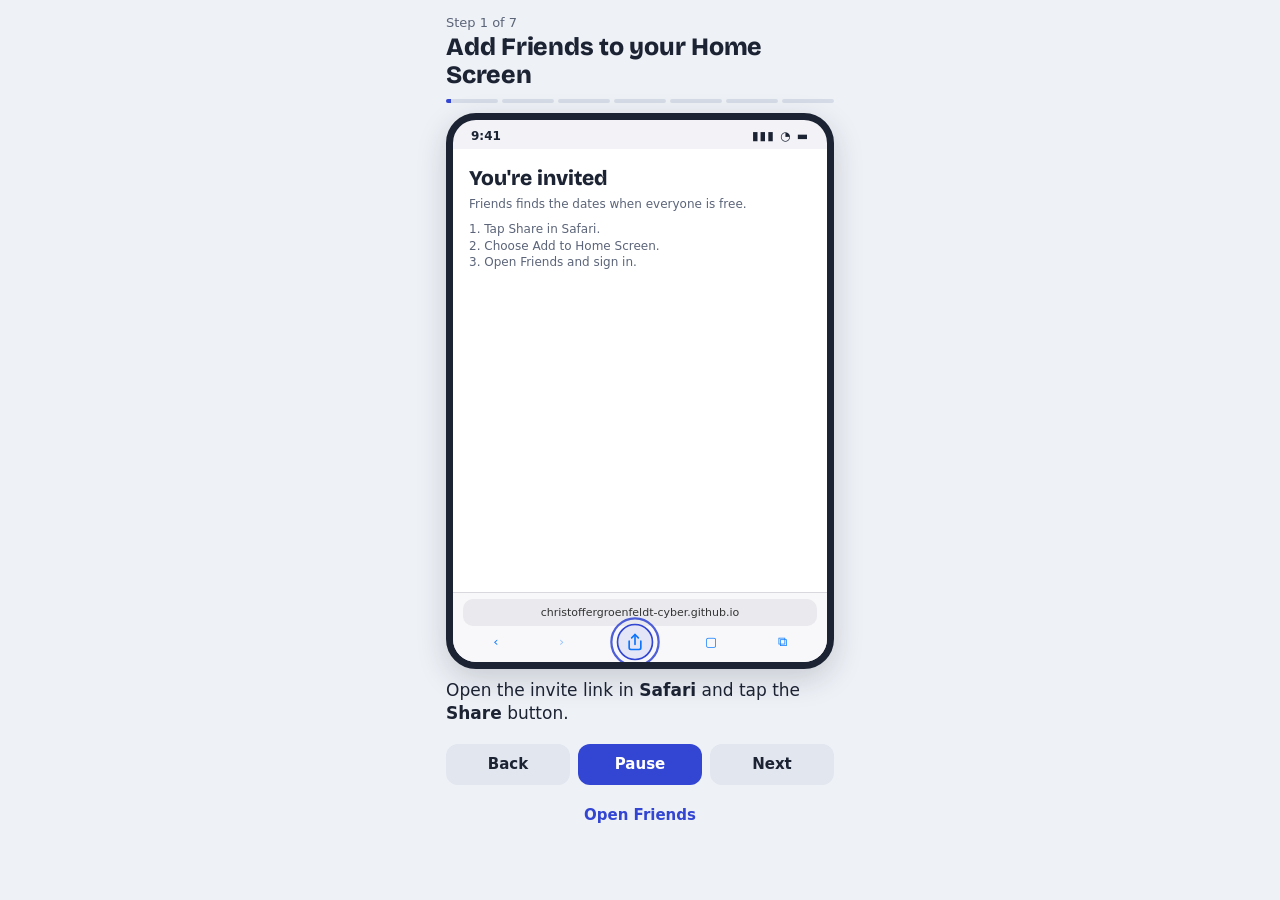
<file: guide.html>
<!doctype html>
<html lang="en">
<head>
<meta charset="utf-8">
<meta name="viewport" content="width=device-width, initial-scale=1, viewport-fit=cover">
<title>Friends setup guide</title>
<meta name="theme-color" content="#EEF1F6">
<link rel="icon" type="image/png" href="icons/icon-192.png">
<link rel="preconnect" href="https://fonts.googleapis.com">
<link rel="preconnect" href="https://fonts.gstatic.com" crossorigin>
<link href="https://fonts.googleapis.com/css2?family=Bricolage+Grotesque:opsz,wght@12..96,700;12..96,800&display=swap" rel="stylesheet">
<style>
  :root {
    --bg: #EEF1F6; --ink: #1C2333; --muted: #5B6478; --accent: #3346D3; --free: #1F8A58;
    --ios-bg: #F2F2F7; --ios-line: #D8D8DE; --ios-blue: #0A7AFF; --ios-grey: #8E8E93;
    --display: "Bricolage Grotesque", -apple-system, system-ui, sans-serif;
    --body: -apple-system, BlinkMacSystemFont, "SF Pro Text", system-ui, "Segoe UI", sans-serif;
  }
  * { box-sizing: border-box; }
  html, body { margin: 0; height: 100%; }
  body { background: var(--bg); color: var(--ink); font: 16px/1.4 var(--body); -webkit-font-smoothing: antialiased; }
  .wrap { max-width: 420px; margin: 0 auto; min-height: 100%; display: flex; flex-direction: column; padding: 14px 16px 16px; gap: 10px; }

  .head .count { font-size: 13px; color: var(--muted); }
  .head h1 { font: 800 25px/1.1 var(--display); margin: 2px 0 0; letter-spacing: -0.01em; }
  .bar { display: grid; gap: 4px; margin-top: 10px; }
  .bar i { display: block; height: 4px; border-radius: 4px; background: #D6DCE7; overflow: hidden; }
  .bar i b { display: block; height: 100%; width: 0; background: var(--accent); }

  /* The phone screen */
  .screen {
    position: relative; flex: none; width: 100%; aspect-ratio: 300 / 430;
    border-radius: 30px; overflow: hidden; background: var(--ios-bg);
    border: 7px solid #1C2333; box-shadow: 0 10px 30px rgba(28,35,51,.18);
    font-size: 13px;
  }
  .frame { position: absolute; inset: 0; display: flex; flex-direction: column; }
  .sb { display: flex; justify-content: space-between; padding: 8px 18px 4px; font-weight: 600; font-size: 12px; flex: none; }
  .sb span { letter-spacing: 1px; }
  .fill { flex: 1; min-height: 0; overflow: hidden; position: relative; }
  .pad { padding: 8px 14px; }

  .caption { font-size: 17px; line-height: 1.35; min-height: 3.2em; }
  .caption b { font-weight: 700; }
  .controls { display: flex; gap: 8px; }
  .controls button { flex: 1; font: 600 15px/1 var(--body); border: 0; border-radius: 12px; padding: 13px 8px; background: #E1E6EF; color: var(--ink); }
  .controls button.main { background: var(--accent); color: #fff; }
  .controls a { flex: 1; text-align: center; font: 600 15px/1 var(--body); border-radius: 12px; padding: 13px 8px; background: none; color: var(--accent); text-decoration: none; }
  body.record .controls { display: none; }

  /* Tap marker */
  .tapmark { position: absolute; width: 44px; height: 44px; margin: -22px 0 0 -22px; border-radius: 50%; pointer-events: none; z-index: 30; }
  .tapmark::before, .tapmark::after { content: ""; position: absolute; inset: 0; border-radius: 50%; }
  .tapmark::before { background: rgba(51,70,211,.10); border: 2.5px solid #3346D3; transform: scale(var(--s1, 1)); opacity: var(--o1, 1); }
  .tapmark::after { border: 2.5px solid #3346D3; transform: scale(var(--s2, 1)); opacity: var(--o2, 0); }

  /* ---- iOS-ish building blocks ---- */
  .safari-bar { flex: none; background: #F8F8FA; border-top: 1px solid var(--ios-line); padding: 6px 10px 10px; }
  .url { background: #E9E9EE; border-radius: 10px; text-align: center; font-size: 11px; padding: 6px; color: #333; margin-bottom: 6px; }
  .tools { display: flex; justify-content: space-around; align-items: center; color: var(--ios-blue); }
  .tools svg { width: 20px; height: 20px; display: block; }
  .page { padding: 12px 16px; background: #fff; height: 100%; }
  .page h2 { font: 800 21px/1.1 var(--display); margin: 6px 0 6px; }
  .page p { margin: 0 0 8px; color: var(--muted); font-size: 12px; }
  .fbtn { background: var(--accent); color: #fff; border-radius: 10px; text-align: center; font-weight: 600; padding: 10px; font-size: 13px; margin-top: 8px; }
  .fbtn.quiet { background: #E3E8F0; color: var(--ink); }
  .field { border: 1px solid #D6DCE7; border-radius: 9px; padding: 9px 10px; font-size: 13px; background: #fff; margin-top: 4px; }
  .label { font-size: 11px; color: var(--muted); margin-top: 8px; }
  .code { font: 700 20px/1 var(--display); letter-spacing: .25em; text-align: center; }
  .token { font: 600 11px/1.3 ui-monospace, Menlo, monospace; background: #E3E8F0; border-radius: 8px; padding: 8px; word-break: break-all; }
  .link { color: var(--accent); font-weight: 600; font-size: 12px; margin-top: 6px; display: inline-block; }
  .card { background: #fff; border-radius: 12px; padding: 10px 12px; margin: 8px 0; }
  .ok { color: var(--free); font-size: 11px; }

  .dim { position: absolute; inset: 0; background: rgba(0,0,0,.28); z-index: 5; }
  .sheet { position: absolute; left: 6px; right: 6px; bottom: 6px; background: #F2F2F7; border-radius: 16px; z-index: 6; padding: 8px; }
  .rows { background: #fff; border-radius: 11px; overflow: hidden; }
  .rows div { display: flex; justify-content: space-between; align-items: center; padding: 10px 12px; font-size: 13px; }
  .rows div + div { border-top: 1px solid #E5E5EA; }
  .rows .chev::after { content: "›"; color: #C4C4C7; font-size: 18px; line-height: 1; }
  .rows small { color: var(--ios-grey); }
  .group-title { font-size: 11px; color: var(--ios-grey); margin: 10px 4px 4px; text-transform: none; }
  .nav { display: flex; align-items: center; justify-content: space-between; padding: 4px 12px 8px; font-weight: 600; flex: none; }
  .nav .t { font-size: 15px; }
  .nav .a { color: var(--ios-blue); font-weight: 400; min-width: 40px; }
  .nav .a.r { text-align: right; font-weight: 600; }
  .bigtitle { font: 700 24px/1.1 -apple-system, system-ui, sans-serif; padding: 0 14px 6px; }

  .switch { width: 38px; height: 23px; border-radius: 12px; background: #E5E5EA; position: relative; flex: none; }
  .switch::after { content: ""; position: absolute; top: 2px; left: 2px; width: 19px; height: 19px; border-radius: 50%; background: #fff; box-shadow: 0 1px 2px rgba(0,0,0,.25); }
  .switch.on { background: #34C759; }
  .switch.on::after { left: 17px; }

  .home { background: linear-gradient(160deg, #6E8BD9, #B88ACB 60%, #E9A68C); height: 100%; padding: 16px 14px; display: grid; grid-template-columns: repeat(4, 1fr); gap: 14px 8px; align-content: start; }
  .app { text-align: center; color: #fff; font-size: 9.5px; }
  .app i { display: block; width: 46px; height: 46px; border-radius: 12px; margin: 0 auto 4px; background-size: cover; }

  .alert { position: absolute; left: 34px; right: 34px; top: 36%; background: #F2F2F7; border-radius: 14px; z-index: 6; text-align: center; overflow: hidden; }
  .alert .msg { padding: 14px 14px 10px; }
  .alert .msg b { display: block; font-size: 13px; margin-bottom: 4px; }
  .alert .msg span { font-size: 11px; color: #333; }
  .alert .btns div { border-top: 1px solid #D1D1D6; color: var(--ios-blue); padding: 9px; font-size: 13px; }
  .alert .btns div.b { font-weight: 600; }

  .banner { position: absolute; left: 8px; right: 8px; top: 30px; background: rgba(250,250,252,.97); border-radius: 14px; padding: 9px 10px; display: flex; gap: 8px; align-items: center; box-shadow: 0 6px 18px rgba(0,0,0,.18); z-index: 7; }
  .banner i { width: 30px; height: 30px; border-radius: 8px; flex: none; background-size: cover; }
  .banner b { display: block; font-size: 12px; }
  .banner span { font-size: 12px; }

  .tiles { display: grid; grid-template-columns: 1fr 1fr; gap: 8px; padding: 6px 12px; }
  .tile { border-radius: 14px; height: 74px; padding: 9px; color: #fff; font-weight: 600; font-size: 12px; display: flex; flex-direction: column; justify-content: space-between; }
  .tabs { flex: none; display: flex; justify-content: space-around; border-top: 1px solid var(--ios-line); background: #F8F8FA; padding: 7px 0 11px; font-size: 10px; color: var(--ios-grey); }
  .tabs .on { color: var(--ios-blue); font-weight: 600; }

  .action { background: #fff; border-radius: 12px; padding: 10px 12px; margin: 8px 12px; font-size: 13px; }
  .pill { color: var(--ios-blue); background: #E8F1FF; border-radius: 6px; padding: 1px 5px; }
  .search { margin: 8px 12px; background: #E3E3E8; border-radius: 10px; padding: 7px 10px; color: var(--ios-grey); font-size: 13px; }
  .search.typed { color: #000; }
</style>
</head>
<body>
<div class="wrap">
  <div class="head">
    <div class="count" id="count"></div>
    <h1 id="title"></h1>
    <div class="bar" id="bar"></div>
  </div>
  <div class="screen" id="screen"></div>
  <div class="caption" id="caption" aria-live="polite"></div>
  <div class="controls">
    <button id="prev" aria-label="Previous">Back</button>
    <button id="play" class="main">Pause</button>
    <button id="next" aria-label="Next">Next</button>
  </div>
  <div class="controls"><a href="./#/settings">Open Friends</a></div>
</div>

<script>
// ---------------------------------------------------------------- helpers
const ICON = 'icons/icon-192.png';
const SHARE = '<svg viewBox="0 0 24 24" fill="none" stroke="currentColor" stroke-width="2" stroke-linecap="round" stroke-linejoin="round"><path d="M12 3v12"/><path d="M8 7l4-4 4 4"/><path d="M5 11v8a2 2 0 0 0 2 2h10a2 2 0 0 0 2-2v-8"/></svg>';
const sb = (dark) => `<div class="sb" style="${dark ? 'color:#fff' : ''}"><b>9:41</b><span>▮▮▮ ◔ ▬</span></div>`;
const safari = (page, tapShare) => `${sb()}<div class="fill">${page}</div>
  <div class="safari-bar"><div class="url">christoffergroenfeldt-cyber.github.io</div>
  <div class="tools"><span>‹</span><span style="opacity:.4">›</span><span class="${tapShare ? 'tap' : ''}">${SHARE}</span><span>▢</span><span>⧉</span></div></div>`;
const invitePage = `<div class="page"><h2>You're invited</h2><p>Friends finds the dates when everyone is free.</p>
  <p>1. Tap Share in Safari.<br>2. Choose Add to Home Screen.<br>3. Open Friends and sign in.</p></div>`;
const friendsPage = (inner) => `${sb()}<div class="fill"><div class="page" style="background:#EEF1F6">${inner}</div></div>`;
const nav = (left, title, right = '', tapRight = false) =>
  `<div class="nav"><span class="a">${left}</span><span class="t">${title}</span><span class="a r ${tapRight ? 'tap' : ''}">${right}</span></div>`;
const syncCard = (tap) => `<div class="card"><b>Calendar sync</b>
  <ol style="padding-left:16px;margin:6px 0;font-size:12px">
    <li><span class="fbtn quiet ${tap === 'get' ? 'tap' : ''}" style="display:block;margin:4px 0">Get the Friends Sync shortcut</span></li>
    <li>Paste this sync code when asked:<div class="token">4f7c19e2a0b84d6c9e31f5a7b2d08c6e</div>
      <span class="link ${tap === 'copy' ? 'tap' : ''}">Copy sync code</span></li>
  </ol></div>`;

// ---------------------------------------------------------------- the guide
const STEPS = [
  { title: 'Add Friends to your Home Screen', frames: [
    { screen: safari(invitePage, true), caption: 'Open the invite link in <b>Safari</b> and tap the <b>Share</b> button.' },
    { screen: safari(invitePage) + `<div class="dim"></div><div class="sheet"><div class="rows">
        <div>Copy <small>⧉</small></div><div>Add to Reading List <small>◎</small></div>
        <div class="tap">Add to Home Screen <small>⊞</small></div><div>Add Bookmark <small>☆</small></div></div></div>`,
      caption: 'Scroll down and tap <b>Add to Home Screen</b>, then <b>Add</b>.' },
    { screen: `<div class="home" style="padding-top:34px">
        ${['#34C759', '#FF9500', '#5856D6', '#FF2D55', '#0A7AFF', '#8E8E93', '#FFCC00'].map((c, i) =>
          `<div class="app"><i style="background:${c}"></i>${['Messages', 'Photos', 'Podcasts', 'Music', 'Mail', 'Settings', 'Notes'][i]}</div>`).join('')}
        <div class="app tap"><i style="background-image:url(${ICON})"></i>Friends</div></div>`,
      caption: 'Open <b>Friends</b> from your Home Screen. Always use this icon from now on.' },
  ]},
  { title: 'Sign in with your email', frames: [
    { screen: friendsPage(`<h2>Friends</h2><div class="label">Your email</div><div class="field">anna@example.com</div>
        <div class="fbtn tap">Send me a sign-in code</div>`),
      caption: 'Type your email and tap <b>Send me a sign-in code</b>.' },
    { screen: friendsPage(`<h2>Friends</h2><p style="color:var(--ink)">We've emailed you a sign-in code.</p>
        <div class="label">Code</div><div class="field code">48 21 93 07</div><div class="fbtn tap">Sign in</div>`)
        + `<div class="banner"><i style="background:#0A7AFF"></i><div><b>Your Friends code</b><span>Enter this code in the app: 48219307</span></div></div>`,
      caption: 'Check your mail, type the <b>code</b> into Friends and tap <b>Sign in</b>.' },
    { screen: friendsPage(`<h2>Welcome</h2><p>What should your friends see you as?</p>
        <div class="label">Your name</div><div class="field">Anna</div><div class="fbtn tap">Continue</div>`),
      caption: 'Enter your name and tap <b>Continue</b>.' },
  ]},
  { title: 'Get the calendar shortcut', frames: [
    { screen: friendsPage(`<h2 style="font-size:17px">Connect your calendar</h2>${syncCard('copy')}`),
      caption: 'First tap <b>Copy sync code</b>. It is your personal code.' },
    { screen: friendsPage(`<h2 style="font-size:17px">Connect your calendar</h2>${syncCard('get')}`),
      caption: 'Then tap <b>Get the Friends Sync shortcut</b>.' },
    { screen: `${sb()}<div class="fill" style="background:#F2F2F7">${nav('Cancel', 'Set Up Shortcut')}
        <div class="action" style="text-align:center"><div style="width:44px;height:44px;border-radius:11px;background:#3FBF9A;margin:4px auto 6px"></div><b>Friends sync</b></div>
        <div class="group-title">Paste your sync code from the Friends app</div>
        <div class="action" style="font-family:ui-monospace,Menlo,monospace;font-size:11px">4f7c19e2a0b84d6c9e31f5a7b2d08c6e</div>
        <div class="fbtn tap" style="margin:14px 12px;background:var(--ios-blue)">Add Shortcut</div></div>`,
      caption: 'Paste your code into the box and tap <b>Add Shortcut</b>.' },
  ]},
  { title: 'Allow it to send your busy times', frames: [
    { screen: `${sb()}<div class="fill">${nav('', '')}<div class="bigtitle">Settings</div><div class="pad"><div class="rows">
        <div class="chev">General</div><div class="chev">Notifications</div><div class="chev">Privacy &amp; Security</div><div class="chev tap">Apps</div></div></div></div>`,
      caption: 'Open the iPhone <b>Settings</b> app and tap <b>Apps</b>.' },
    { screen: `${sb()}<div class="fill">${nav('‹ Settings', 'Apps')}<div class="pad"><div class="rows">
        <div class="chev">Safari</div><div class="chev">Shazam</div><div class="chev tap">Shortcuts</div><div class="chev">Spotify</div></div></div></div>`,
      caption: 'Scroll to <b>Shortcuts</b> and tap it.' },
    { screen: `${sb()}<div class="fill">${nav('‹ Apps', 'Shortcuts')}<div class="pad"><div class="rows">
        <div class="chev">Siri &amp; Search</div><div class="chev tap">Advanced</div></div></div></div>`,
      caption: 'Tap <b>Advanced</b>.' },
    { screen: `${sb()}<div class="fill">${nav('‹ Shortcuts', 'Advanced')}<div class="pad"><div class="rows">
        <div>Allow Running Scripts <span class="switch"></span></div>
        <div>Allow Sharing Large Amounts of Data <span class="switch on tap"></span></div></div></div></div>`,
      caption: 'Switch on <b>Allow Sharing Large Amounts of Data</b>.' },
  ]},
  { title: 'Run it once', frames: [
    { screen: `${sb()}<div class="fill">${nav('', '', '+')}<div class="bigtitle">All Shortcuts</div>
        <div class="tiles"><div class="tile tap" style="background:#3FBF9A">◆<span>Friends sync</span></div>
        <div class="tile" style="background:#FF9500">◆<span>Timer</span></div></div></div>
        <div class="tabs"><span class="on">Shortcuts</span><span>Automation</span><span>Gallery</span></div>`,
      caption: 'Open the <b>Shortcuts</b> app and tap <b>Friends sync</b>.' },
    { screen: `${sb()}<div class="fill"><div class="bigtitle" style="padding-top:34px">All Shortcuts</div></div><div class="dim"></div>
        <div class="alert"><div class="msg"><b>"Friends sync" would like to access your calendars</b><span>It only reads start and end times.</span></div>
        <div class="btns"><div>Don't Allow</div><div class="b tap">Allow Full Access</div></div></div>`,
      caption: 'Allow access to your <b>calendars</b>.' },
    { screen: `${sb()}<div class="fill"><div class="bigtitle" style="padding-top:34px">All Shortcuts</div></div><div class="dim"></div>
        <div class="alert"><div class="msg"><b>Allow "Friends sync" to send data to supabase.co?</b><span>Only busy times are sent.</span></div>
        <div class="btns"><div>Allow Once</div><div class="b tap">Always Allow</div><div>Don't Allow</div></div></div>`,
      caption: 'Choose <b>Always Allow</b>, so it can sync by itself later.' },
    { screen: `${sb()}<div class="fill"><div class="bigtitle" style="padding-top:34px">All Shortcuts</div></div>
        <div class="banner"><i style="background:#3FBF9A"></i><div><b>Friends sync</b><span>Synced 214 busy times to Friends</span></div></div>`,
      caption: 'Done when you see <b>Synced … busy times to Friends</b>.' },
  ]},
  { title: 'Sync every morning', frames: [
    { screen: `${sb()}<div class="fill">${nav('', '', '+', true)}<div class="bigtitle">Automation</div>
        <p style="text-align:center;color:var(--ios-grey);margin-top:60px">No automations yet</p></div>
        <div class="tabs"><span>Shortcuts</span><span class="on">Automation</span><span>Gallery</span></div>`,
      caption: 'In Shortcuts, open the <b>Automation</b> tab and tap <b>+</b>.' },
    { screen: `${sb()}<div class="fill">${nav('Cancel', 'New Automation')}<div class="pad"><div class="rows">
        <div class="chev tap">Time of Day</div><div class="chev">Alarm</div><div class="chev">Sleep</div><div class="chev">Arrive</div></div></div></div>`,
      caption: 'Choose <b>Time of Day</b>.' },
    { screen: `${sb()}<div class="fill">${nav('Back', 'When')}<div class="pad"><div class="rows">
        <div>At <span class="pill">07:00</span></div><div>Repeat <small>Daily</small></div>
        <div class="tap">Run Immediately <span style="color:var(--ios-blue)">✓</span></div><div>Run After Confirmation</div>
        <div>Notify When Run <span class="switch"></span></div></div></div></div>`,
      caption: 'Set <b>07:00</b>, <b>Daily</b> and <b>Run Immediately</b>. Turn off <b>Notify</b>.' },
    { screen: `${sb()}<div class="fill" style="background:#F2F2F7">${nav('', 'Automation')}
        <div class="action">⏰ At <span class="pill">07:00</span> every day</div>
        <div class="search typed tap">🔍 Run Shortcut</div>
        <div class="action">◆ <b>Run Shortcut</b></div></div>`,
      caption: 'If you see a search box, search for <b>Run Shortcut</b> and tap it.' },
    { screen: `${sb()}<div class="fill" style="background:#F2F2F7">${nav('‹', 'Automation', 'Done', true)}
        <div class="action">⏰ At <span class="pill">07:00</span> every day</div>
        <div class="action">◆ Run <span class="pill">Friends sync</span></div></div>`,
      caption: 'Pick <b>Friends sync</b> and tap <b>Done</b>. It now syncs every morning.' },
  ]},
  { title: "You're all set", frames: [
    { screen: friendsPage(`<h2>Hi Anna</h2><span class="ok">● Calendar synced just now</span>
        <div class="label" style="font-size:13px;color:var(--ink);font-weight:700;margin-top:14px">Waiting for your answer</div>
        <div class="card tap"><b>Poker night</b><br><span style="color:var(--muted);font-size:11px">Answer by Sat 7 Nov</span></div>`),
      caption: 'When someone plans something, you get a notice. Tap <b>Yes</b>, <b>Maybe</b> or <b>No</b>, or answer straight from your calendar.' },
  ]},
];

// ---------------------------------------------------------------- player
const FRAME_MS = 4200, FADE_MS = 280;
const flat = STEPS.flatMap((s, si) => s.frames.map((f, fi) => ({ ...f, si, fi })));
const TOTAL = flat.length * FRAME_MS;
const $ = (id) => document.getElementById(id);
const record = new URLSearchParams(location.search).has('record');
if (record) document.body.classList.add('record');
$('bar').style.gridTemplateColumns = `repeat(${STEPS.length}, 1fr)`;
$('bar').innerHTML = STEPS.map(() => '<i><b></b></i>').join('');

let shown = -1;
function show(i) {
  if (i === shown) return;
  shown = i;
  const f = flat[i];
  $('count').textContent = `Step ${f.si + 1} of ${STEPS.length}`;
  $('title').textContent = STEPS[f.si].title;
  $('caption').innerHTML = f.caption;
  $('screen').innerHTML = `<div class="frame">${f.screen}</div><div class="tapmark" id="tapmark" hidden></div>`;
  const target = $('screen').querySelector('.tap');
  if (target) {
    const sr = $('screen').getBoundingClientRect();
    const tr = target.getBoundingClientRect();
    const m = $('tapmark');
    m.style.left = `${tr.left - sr.left - 7 + tr.width / 2}px`;
    m.style.top = `${tr.top - sr.top - 7 + tr.height / 2}px`;
    m.hidden = false;
  }
}

// Everything is a pure function of time t, so the video export is frame-exact.
function render(t) {
  t = Math.max(0, Math.min(t, TOTAL - 1));
  const i = Math.floor(t / FRAME_MS);
  const local = t - i * FRAME_MS;
  show(i);
  const f = flat[i];
  [...$('bar').children].forEach((el, si) => {
    const stepFrames = flat.filter((x) => x.si === si).length;
    let p = si < f.si ? 1 : si > f.si ? 0 : (f.fi + local / FRAME_MS) / stepFrames;
    el.firstChild.style.width = `${p * 100}%`;
  });
  const frame = $('screen').querySelector('.frame');
  frame.style.opacity = Math.min(1, local / FADE_MS);
  const m = $('tapmark');
  if (m && !m.hidden) {
    const delay = 900;                      // let people read before the tap appears
    const p = local < delay ? -1 : ((local - delay) % 1400) / 1400;
    m.style.opacity = p < 0 ? 0 : 1;
    const press = p < 0.15 ? 1 - p * 1.2 : 0.82 + Math.min(1, (p - 0.15) / 0.2) * 0.18;
    m.style.setProperty('--s1', press);
    m.style.setProperty('--s2', 1 + p * 0.9);
    m.style.setProperty('--o2', 1 - p);
  }
}
window.guide = { TOTAL, render };

if (!record) {
  let t = 0, playing = !matchMedia('(prefers-reduced-motion: reduce)').matches, last = performance.now();
  const setPlay = (on) => { playing = on; $('play').textContent = on ? 'Pause' : 'Play'; };
  setPlay(playing);
  const jump = (d) => { const i = Math.floor(t / FRAME_MS) + d; t = Math.max(0, Math.min(flat.length - 1, i)) * FRAME_MS; render(t); };
  $('prev').onclick = () => jump(-1);
  $('next').onclick = () => jump(1);
  $('play').onclick = () => { if (t >= TOTAL - 1) t = 0; setPlay(!playing); };
  (function loop(now) {
    if (playing) { t += now - last; if (t >= TOTAL - 1) { t = TOTAL - 1; setPlay(false); } }
    last = now; render(t); requestAnimationFrame(loop);
  })(performance.now());
} else {
  render(0);
}
</script>
</body>
</html>
</file>
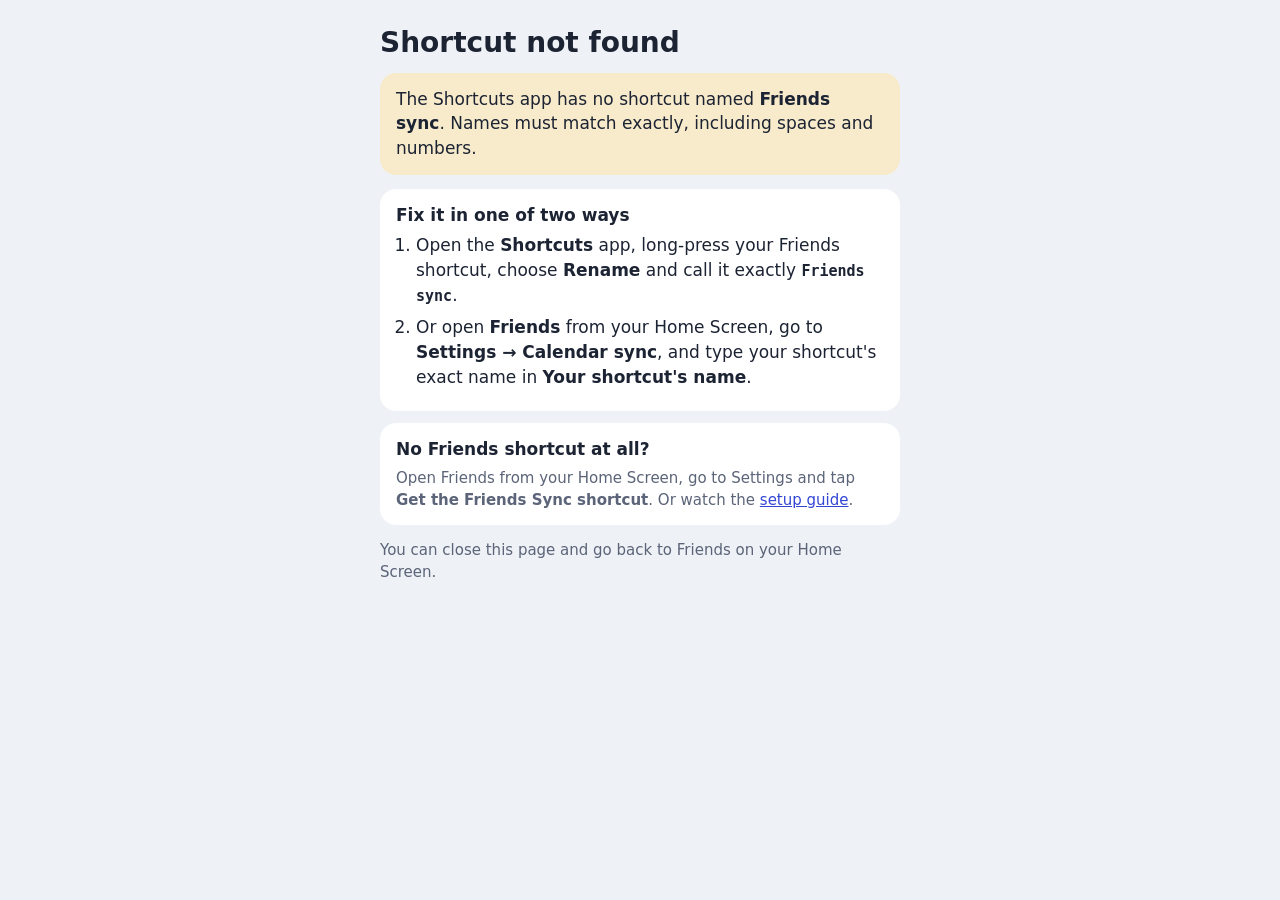
<file: sync-help.html>
<!doctype html>
<html lang="en">
<head>
<meta charset="utf-8">
<meta name="viewport" content="width=device-width, initial-scale=1, viewport-fit=cover">
<title>Sync help</title>
<link rel="icon" type="image/png" href="icons/icon-192.png">
<style>
  :root { --bg: #EEF1F6; --surface: #fff; --ink: #1C2333; --muted: #5B6478; --accent: #3346D3; --soft: #F8EBCB; }
  @media (prefers-color-scheme: dark) { :root { --bg: #121723; --surface: #1B2130; --ink: #E8ECF4; --muted: #9AA3B8; --accent: #8E9BFF; --soft: #3D3218; } }
  body { margin: 0; background: var(--bg); color: var(--ink); font: 17px/1.45 -apple-system, system-ui, sans-serif; }
  main { max-width: 520px; margin: 0 auto; padding: 28px 16px 40px; }
  h1 { font-size: 28px; line-height: 1.1; margin: 0 0 10px; }
  .notice { background: var(--soft); border-radius: 16px; padding: 14px 16px; margin: 14px 0; }
  .card { background: var(--surface); border-radius: 16px; padding: 14px 16px; margin: 12px 0; }
  ol { padding-left: 20px; margin: 6px 0 0; } li { margin-bottom: 8px; }
  code { font: 600 15px ui-monospace, Menlo, monospace; }
  .muted { color: var(--muted); font-size: 15px; }
  a { color: var(--accent); }
</style>
</head>
<body>
<main>
  <h1>Shortcut not found</h1>
  <div class="notice">The Shortcuts app has no shortcut named <b id="name">Friends sync</b>. Names must match exactly, including spaces and numbers.</div>

  <div class="card"><b>Fix it in one of two ways</b>
    <ol>
      <li>Open the <b>Shortcuts</b> app, long-press your Friends shortcut, choose <b>Rename</b> and call it exactly <code id="name2">Friends sync</code>.</li>
      <li>Or open <b>Friends</b> from your Home Screen, go to <b>Settings → Calendar sync</b>, and type your shortcut's exact name in <b>Your shortcut's name</b>.</li>
    </ol>
  </div>

  <div class="card"><b>No Friends shortcut at all?</b>
    <p class="muted" style="margin:6px 0 0">Open Friends from your Home Screen, go to Settings and tap <b>Get the Friends Sync shortcut</b>.
    Or watch the <a href="guide.html">setup guide</a>.</p>
  </div>

  <p class="muted">You can close this page and go back to Friends on your Home Screen.</p>
</main>
<script>
  const n = new URLSearchParams(location.search).get('name');
  if (n) { document.getElementById('name').textContent = n; }
</script>
</body>
</html>
</file>
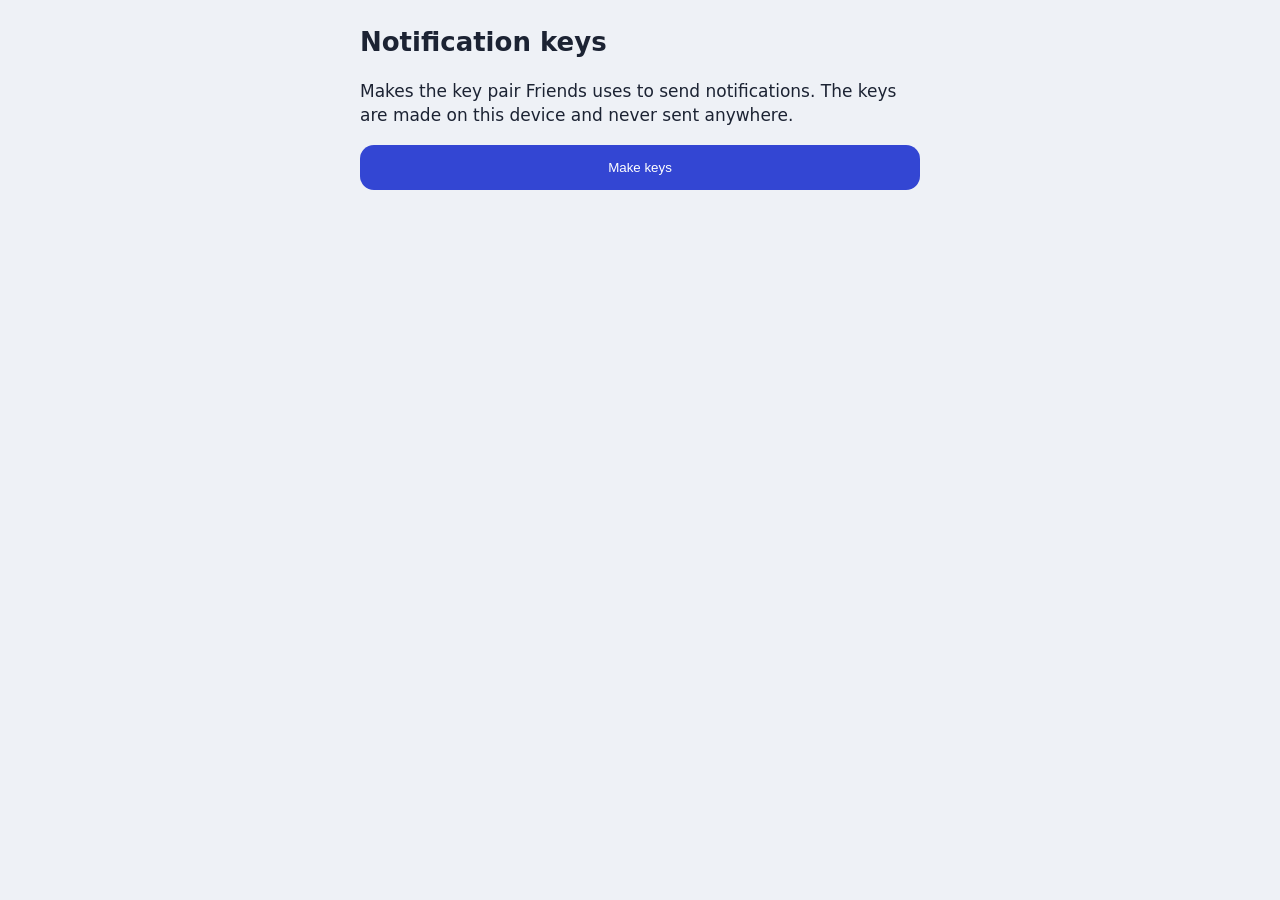
<file: tools/vapid.html>
<!doctype html>
<html lang="en">
<head>
  <meta charset="utf-8">
  <meta name="viewport" content="width=device-width, initial-scale=1">
  <title>Notification keys</title>
  <style>
    body { font: 17px/1.45 -apple-system, system-ui, sans-serif; max-width: 560px; margin: 0 auto; padding: 24px 16px; background: #EEF1F6; color: #1C2333; }
    h1 { font-size: 26px; margin: 0 0 8px; }
    pre { background: #fff; border-radius: 12px; padding: 12px; white-space: pre-wrap; word-break: break-all; font-size: 14px; user-select: all; -webkit-user-select: all; }
    button { font: 600 17px/1 inherit; border: 0; border-radius: 14px; padding: 15px 18px; background: #3346D3; color: #fff; width: 100%; }
    .warn { background: #F8EBCB; border-radius: 12px; padding: 12px; }
    @media (prefers-color-scheme: dark) { body { background: #121723; color: #E8ECF4; } pre { background: #1B2130; } .warn { background: #3D3218; } }
  </style>
</head>
<body>
  <h1>Notification keys</h1>
  <p>Makes the key pair Friends uses to send notifications. The keys are made on this device and never sent anywhere.</p>
  <button id="go">Make keys</button>
  <div id="out" hidden>
    <p><b>Public key</b>: put this in <code>js/config.js</code> as <code>VAPID_PUBLIC_KEY</code> and as the Supabase secret <code>VAPID_PUBLIC_KEY</code>.</p>
    <pre id="pub"></pre>
    <p><b>Private key</b>: only goes into the Supabase secret <code>VAPID_PRIVATE_KEY</code>. Never put it in the repository.</p>
    <pre id="priv"></pre>
    <p class="warn">Make keys once. If you make new ones later, everyone has to turn notifications on again.</p>
  </div>
  <script>
    const b64url = (buf) => btoa(String.fromCharCode(...new Uint8Array(buf))).replace(/\+/g, '-').replace(/\//g, '_').replace(/=+$/, '');
    document.getElementById('go').onclick = async () => {
      const kp = await crypto.subtle.generateKey({ name: 'ECDSA', namedCurve: 'P-256' }, true, ['sign', 'verify']);
      document.getElementById('pub').textContent = b64url(await crypto.subtle.exportKey('raw', kp.publicKey));
      document.getElementById('priv').textContent = (await crypto.subtle.exportKey('jwk', kp.privateKey)).d;
      document.getElementById('out').hidden = false;
    };
  </script>
</body>
</html>
</file>
